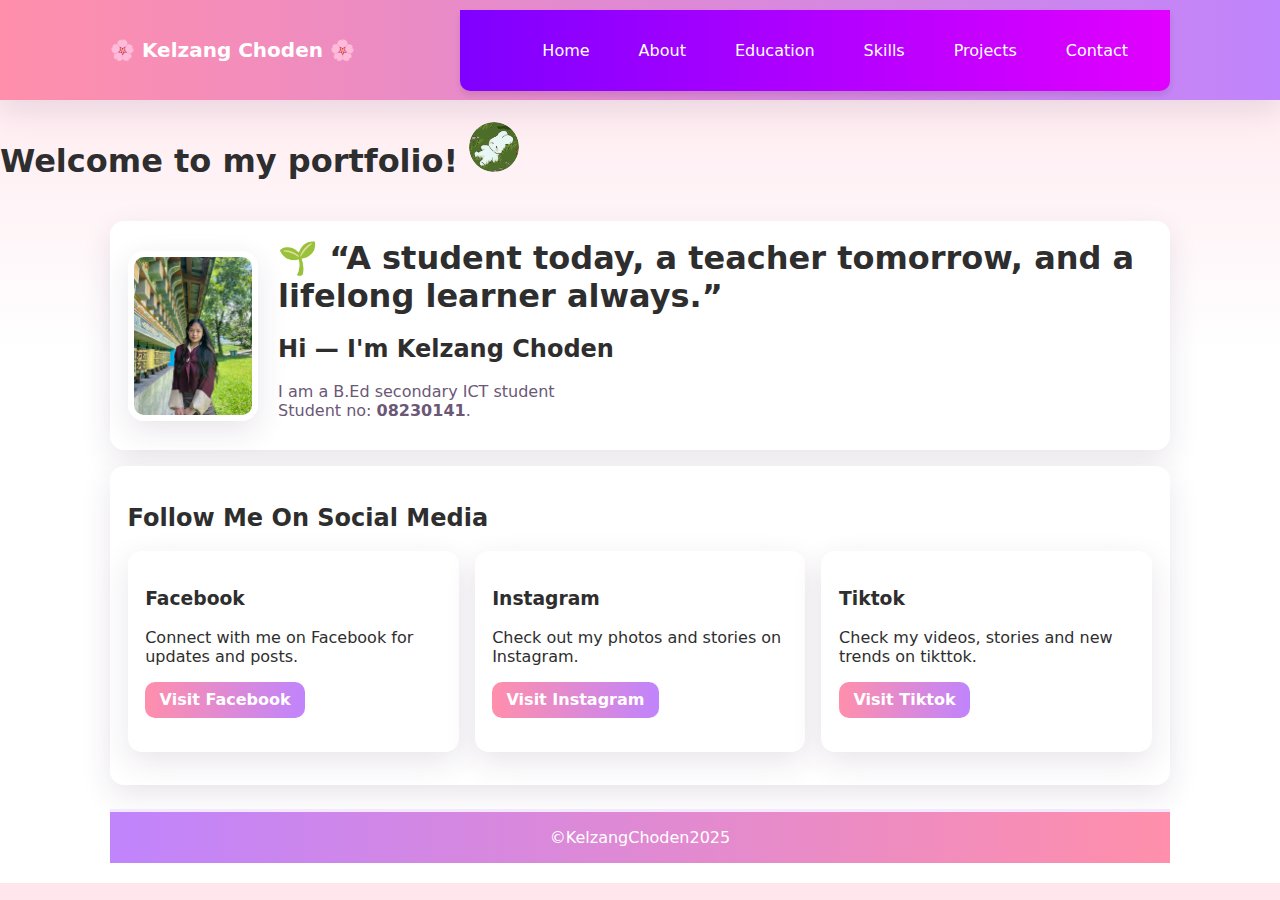
<file: index.html>
<!DOCTYPE html>
<html lang="en">
<head>
  <meta charset="UTF-8">
  <meta name="viewport" content="width=device-width, initial-scale=1.0">
  <title>Kelzang Choden Portfolio</title>
  <link rel="stylesheet" href="style.css">
</head>
<body>

  <!-- Header + Navigation -->
  <header class="site-header">
    <div class="container nav-container">
      <!-- Brand -->
      <a class="brand" href="index.html">🌸 Kelzang Choden 🌸</a>

      <!-- Navigation links -->
      <nav>
        <ul class="nav-links">
          <li><a href="index.html">Home</a></li>
          <li><a href="aboutme.html">About</a></li>
          <li><a href="Education.html">Education</a></li>
          <li><a href="Skills.html">Skills</a></li>
          <li><a href="projects.html">Projects</a></li>
          <li><a href="contact.html">Contact</a></li>
        </ul>
      </nav>
    </div>
  </header>

 
<h1>
    Welcome to my portfolio!  
<img src="assets/welcome.jpg" style="width:50px; height:50px; border-radius:50%; object-fit:cover;">
</h1>



</body>
</html>
  <main class="container">
    <section class="main-hero card">
      <img src="assets/profile.jpg" alt="Profile photo" class="avatar">
      <div class="hero-content">
        <h1>🌱 “A student today, a teacher tomorrow, and a lifelong learner always.”</h1>
        <h2>Hi — I'm Kelzang Choden</h2>
        <p>I am a B.Ed secondary ICT student 
          <br>
          Student no: <strong>08230141</strong>.</p>
      </div>
    </section>

    <section class="card">
  <h2>Follow Me On Social Media</h2>
  <div class="grid-3" style="margin-top:0.8rem;">
    <!-- Facebook -->
    <div class="card">
      <h3>Facebook</h3>
      <p class="muted">Connect with me on Facebook for updates and posts.</p>
      <p><a href="https://www.facebook.com/kelzang.choden.451754?mibextid=ZbWKwL" target="_blank" class="btn">Visit Facebook</a></p>
    </div>

    <!-- Instagram -->
    <div class="card">
      <h3>Instagram</h3>
      <p class="muted">Check out my photos and stories on Instagram.</p>
      <p><a href="https://www.instagram.com/bb.kaycee?igsh=MWF4ZG1rOGNqZDd2eA==" target="_blank" class="btn">Visit Instagram</a></p>
    </div>

    <!-- tiktok -->
    <div class="card">
      <h3>Tiktok</h3>
      <p class="muted">Check my videos, stories and new trends on tikttok.</p>
      <p><a href="https://www.tiktok.com/@bb.kayceee?_t=ZS-8zqjVEmWmmd&_r=1" target="_blank" class="btn">Visit Tiktok</a></p>
    </div>
  </div>
</section>
<footer class="site-footer"><div class="container">©KelzangChoden2025</div></footer>
</body>
</html>
</file>
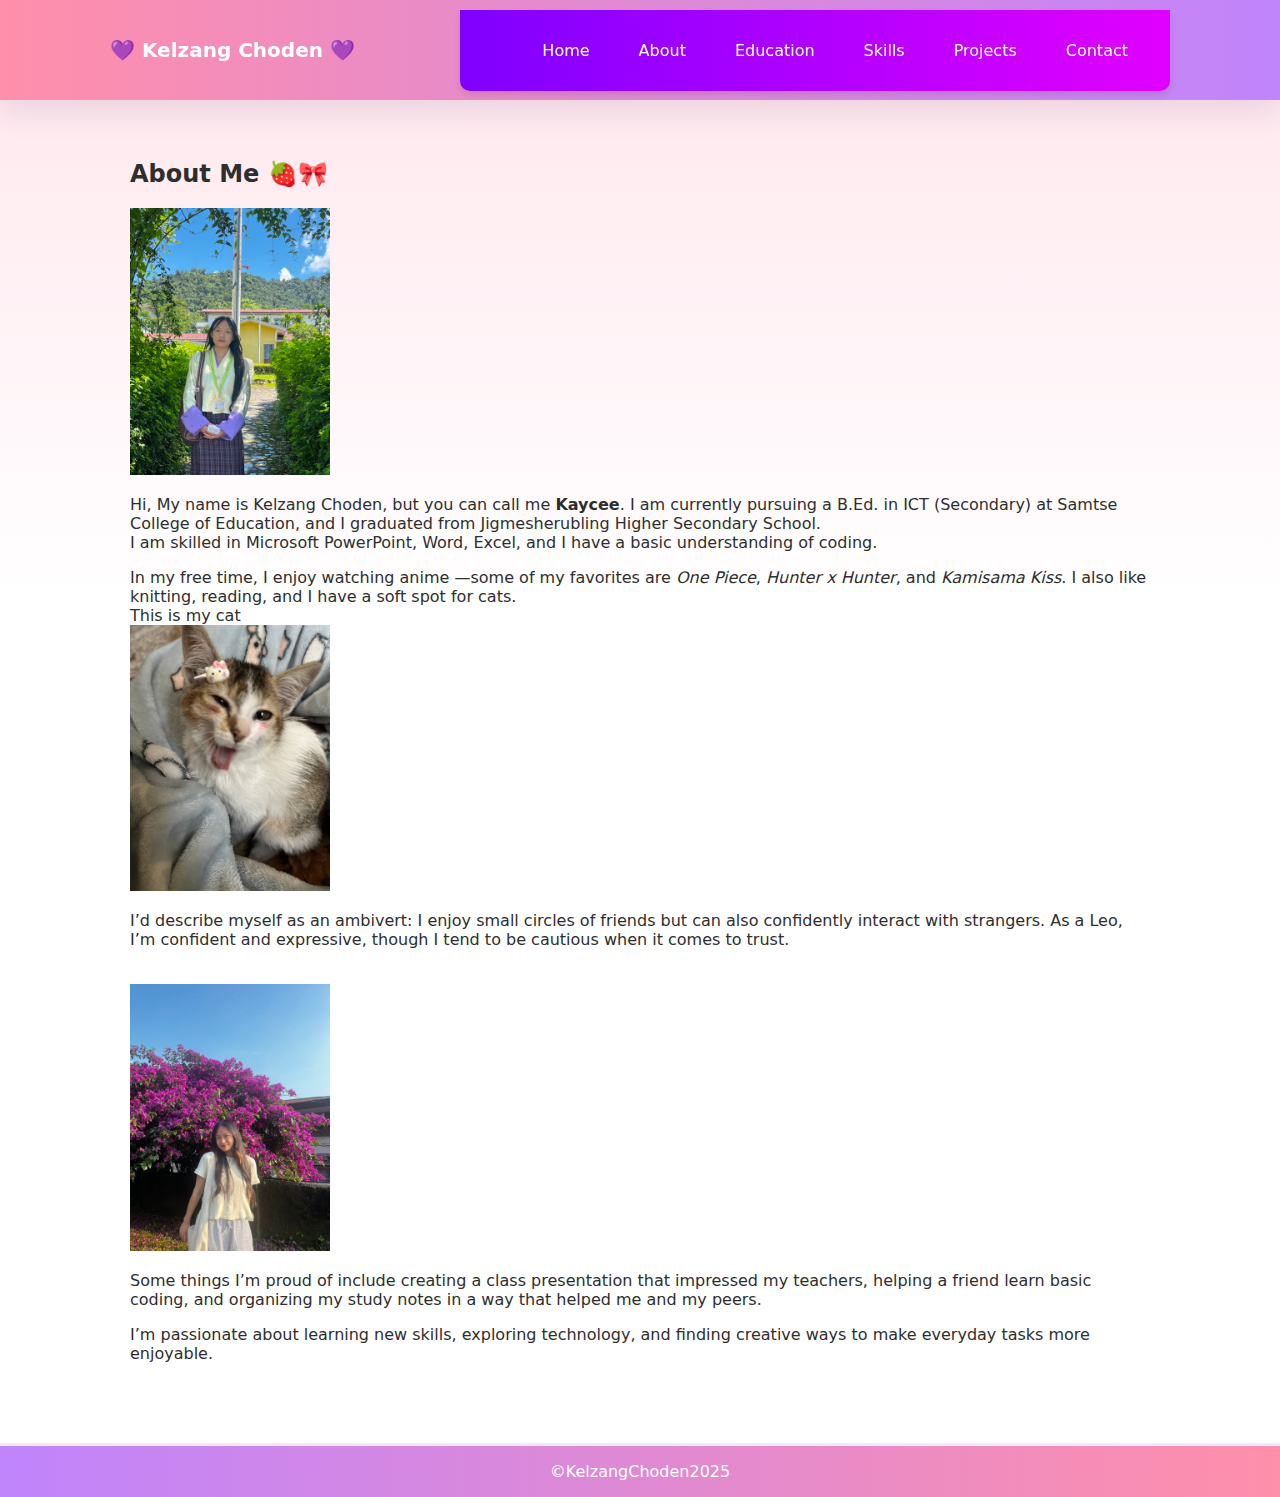
<file: aboutme.html>
<!doctype html>
<html lang="en">
<head>
  <meta charset="utf-8" />
  <meta name="viewport" content="width=device-width,initial-scale=1" />
  <title>About — Kelzang Choden</title>
  <link rel="stylesheet" href="style.css">
</head>
<body>
  <header class="site-header">
    <div class="container nav-container">
      <a class="brand" href="index.html">💜 Kelzang Choden 💜</a>
       <!-- Navigation links -->
      <nav>
        <ul class="nav-links">
          <li><a href="index.html">Home</a></li>
          <li><a href="aboutme.html">About</a></li>
          <li><a href="Education.html">Education</a></li>
          <li><a href="Skills.html">Skills</a></li>
          <li><a href="projects.html">Projects</a></li>
          <li><a href="contact.html">Contact</a></li>
        </ul>
      </nav>
    </div>
  </header>

  <main class="container">
   <section id="about-me" class="about-me">
  <div class="container">
    <h2>About Me 🍓🎀</h2>
    <img src="assets/kira.jpg" style="width:200px; height:auto;"> 
    <p>Hi, My name is Kelzang Choden, but you can call me <strong>Kaycee</strong>. I am currently pursuing a B.Ed. in ICT (Secondary) at Samtse College of Education, and I graduated from Jigmesherubling Higher Secondary School. <br> I am skilled in Microsoft PowerPoint, Word, Excel, and I have a basic understanding of coding.</p>

    <p>In my free time, I enjoy watching anime —some of my favorites are <em>One Piece</em>, <em>Hunter x Hunter</em>, and <em>Kamisama Kiss</em>. I also like knitting, reading, and I have a soft spot for cats. <br> This is my cat <br><img src="assets/cat (1).jpg" style="width:200px; height:auto;"></p>

    <p>I’d describe myself as an ambivert: I enjoy small circles of friends but can also confidently interact with strangers. As a Leo, I’m confident and expressive, though I tend to be cautious when it comes to trust.</p><br><img src="assets/me.jpg" style="width:200px; height:auto;">

    <p>Some things I’m proud of include creating a class presentation that impressed my teachers, helping a friend learn basic coding, and organizing my study notes in a way that helped me and my peers.</p>

    <p>I’m passionate about learning new skills, exploring technology, and finding creative ways to make everyday tasks more enjoyable.</p>
  </div>
</section>

  </main>

  <footer class="site-footer">
    <div class="container">©KelzangChoden2025</div>
  </footer>
</body>
</html>
</file>
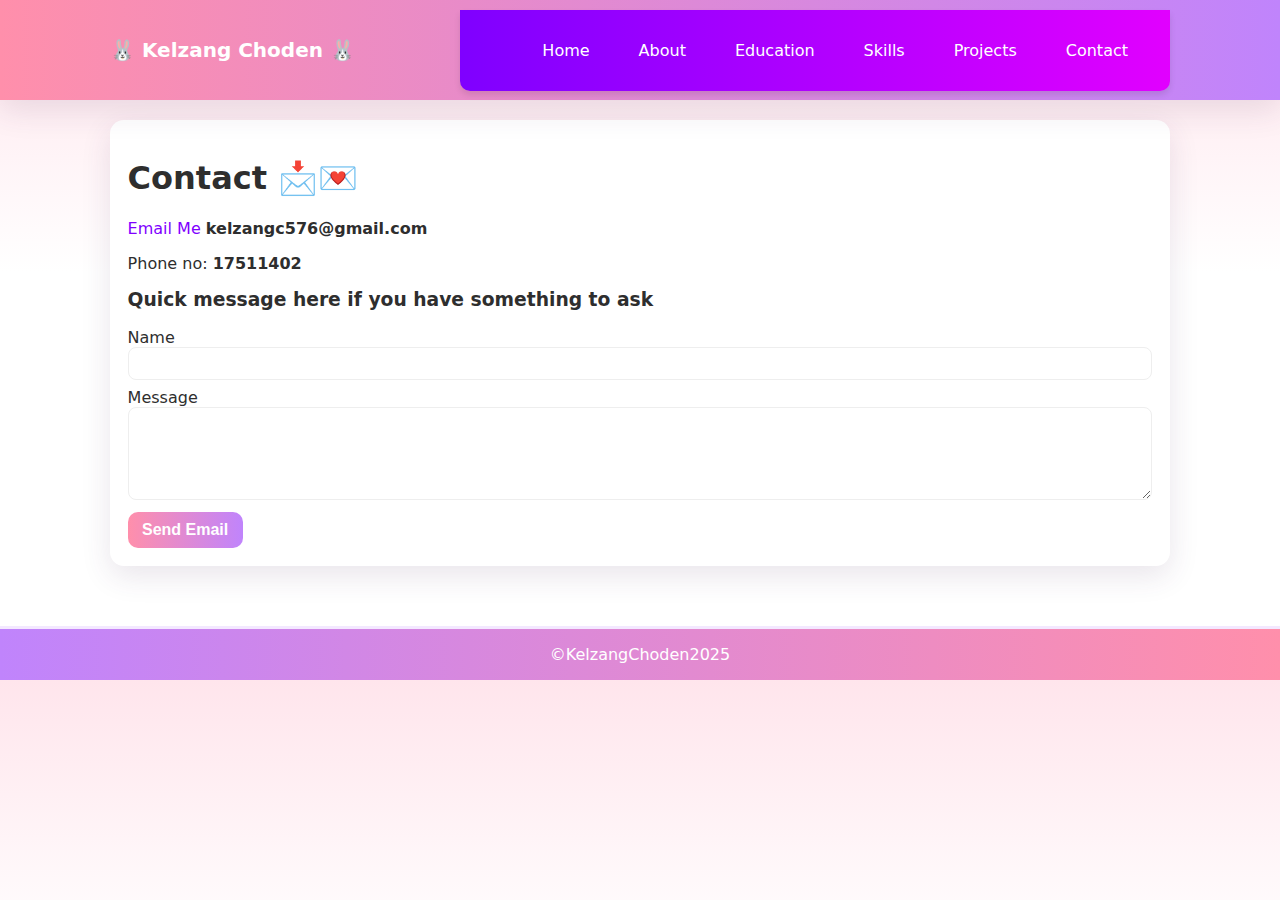
<file: contact.html>
<!doctype html>
<html lang="en">
<head>
  <meta charset="utf-8" />
  <meta name="viewport" content="width=device-width,initial-scale=1" />
  <title>Contact — Kelzang Choden</title>
  <link rel="stylesheet" href="style.css">
</head>
<body>
  <header class="site-header">
    <div class="container nav-container">
      <a class="brand" href="index.html">🐰 Kelzang Choden 🐰</a>
       <!-- Navigation links -->
      <nav>
        <ul class="nav-links">
          <li><a href="index.html">Home</a></li>
          <li><a href="aboutme.html">About</a></li>
          <li><a href="Education.html">Education</a></li>
          <li><a href="Skills.html">Skills</a></li>
          <li><a href="projects.html">Projects</a></li>
          <li><a href="contact.html">Contact</a></li>
        </ul>
      </nav>
    </div>
  </header>

  <main class="container">
    <section class="card">
      <h1>Contact 📩💌</h1>
      <p><a href="mailto:yourname@email.com">Email Me</a> <strong>kelzangc576@gmail.com</strong> </p>
      <p>Phone no: <strong>17511402</strong></p>

      <h3 style="margin-top:0.6rem;">Quick message here if you have something to ask</h3>
      <!-- Simple mailto fallback -->
      <form action="mailto:kelzang@example.com" method="post" enctype="text/plain">
        <label for="name">Name</label><br>
        <input id="name" name="name" style="width:100%;padding:0.5rem;border-radius:8px;border:1px solid #eee;margin-bottom:0.5rem" required>
        <label for="message">Message</label><br>
        <textarea id="message" name="message" rows="5" style="width:100%;padding:0.5rem;border-radius:8px;border:1px solid #eee;margin-bottom:0.5rem" required></textarea>
        <button class="btn" type="submit">Send Email</button>
      </form>
    </section>
  </main>

  <footer class="site-footer"><div class="container">©KelzangChoden2025</div></footer>

</body>
</html>
</file>
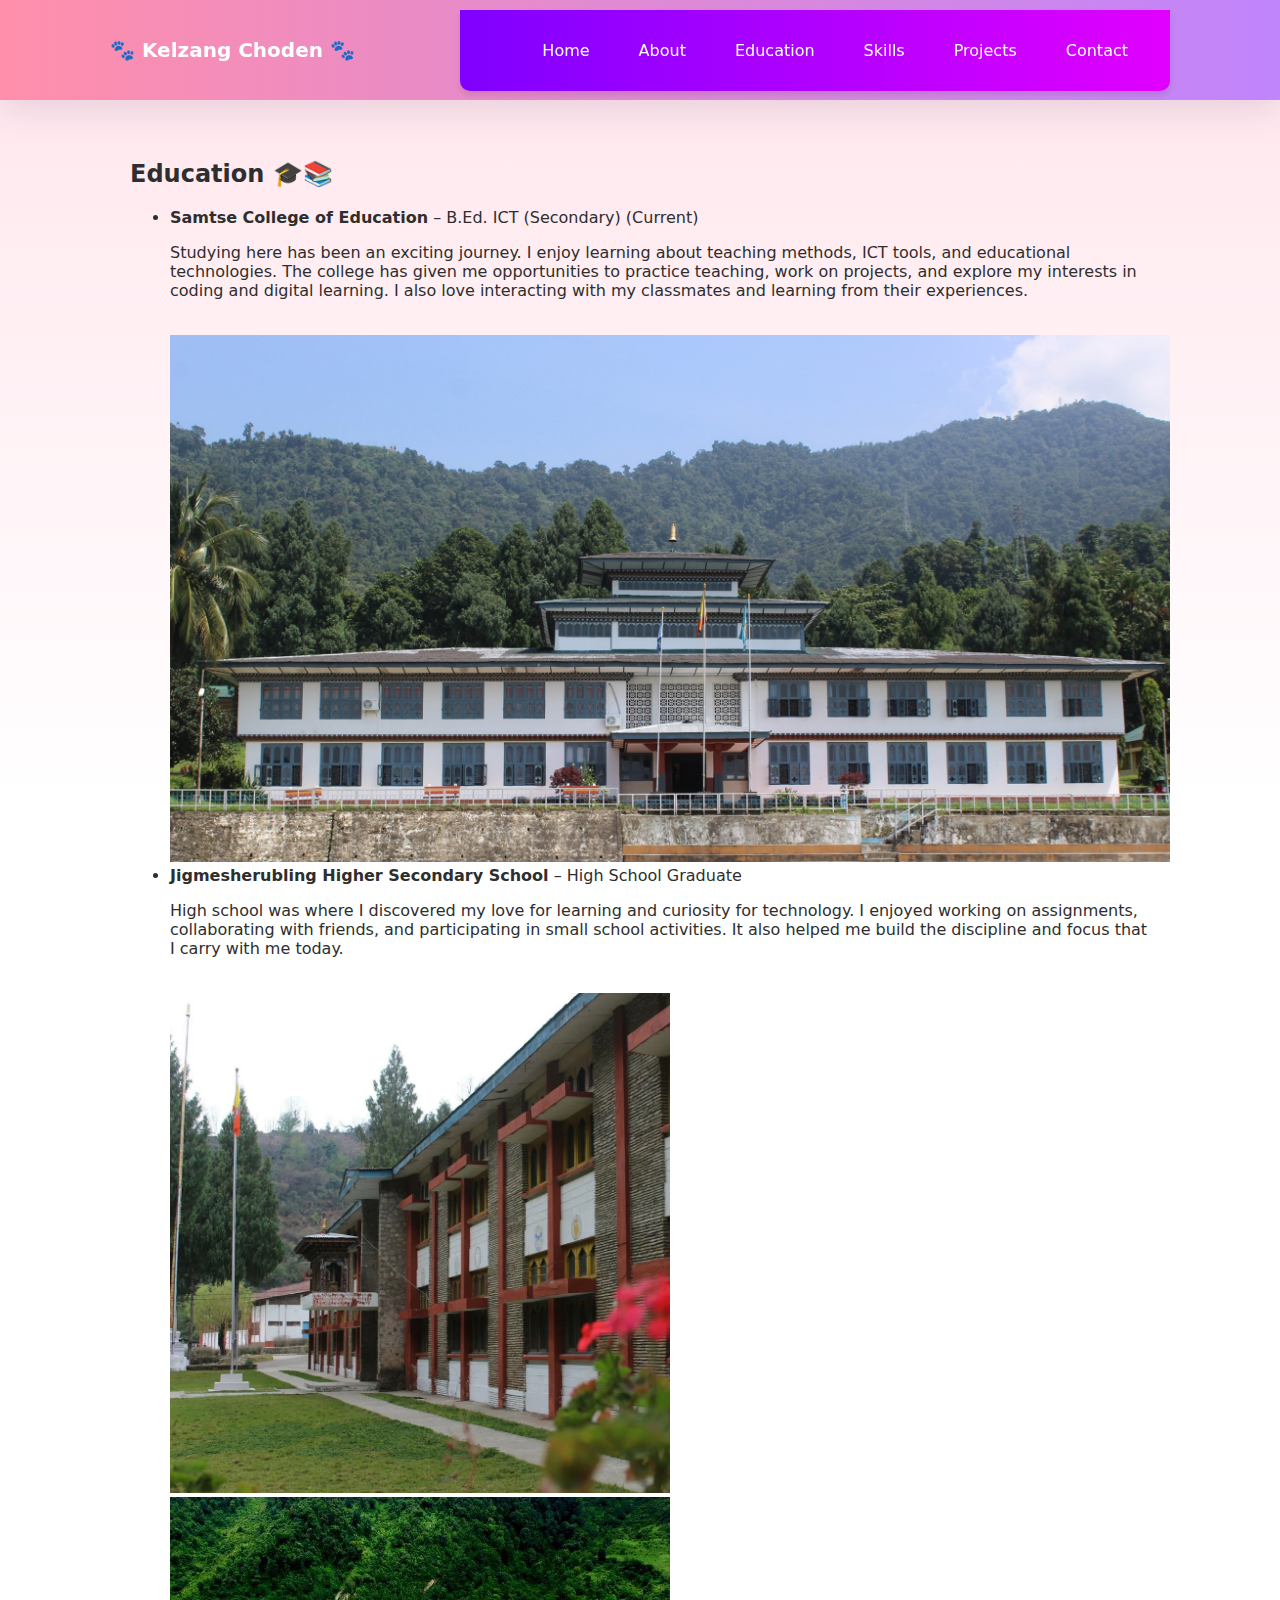
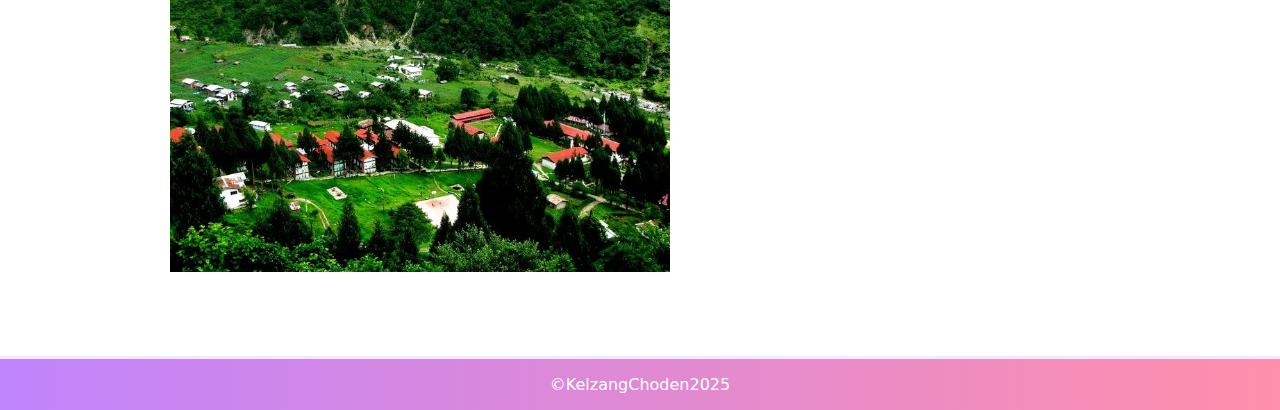
<file: Education.html>
<!doctype html>
<html lang="en">
<head>
  <meta charset="utf-8" />
  <meta name="viewport" content="width=device-width,initial-scale=1" />
  <title>Education — Kelzang Choden</title>
  <link rel="stylesheet" href="style.css">
</head>
<body>
  <header class="site-header">
    <div class="container nav-container">
      <a class="brand" href="index.html">🐾 Kelzang Choden 🐾</a>
       <!-- Navigation links -->
      <nav>
        <ul class="nav-links">
          <li><a href="index.html">Home</a></li>
          <li><a href="aboutme.html">About</a></li>
          <li><a href="Education.html">Education</a></li>
          <li><a href="Skills.html">Skills</a></li>
          <li><a href="projects.html">Projects</a></li>
          <li><a href="contact.html">Contact</a></li>
        </ul>
      </nav>
    </div>
  </header>

  <main class="container">
    <section id="education" class="education">
  <div class="container">
    <h2>Education 🎓📚</h2>
    <ul>
      <li><strong>Samtse College of Education</strong> – B.Ed. ICT (Secondary) (Current)  <p>Studying here has been an exciting journey. I enjoy learning about teaching methods, ICT tools, and educational technologies. The college has given me opportunities to practice teaching, work on projects, and explore my interests in coding and digital learning. I also love interacting with my classmates and learning from their experiences.</p></li>
      <br><img src="assets/samtse.jpg" style="width:1000px; height:auto;">  
      <li><strong>Jigmesherubling Higher Secondary School</strong> – High School Graduate <p>High school was where I discovered my love for learning and curiosity for technology. I enjoyed working on assignments, collaborating with friends, and participating in small school activities. It also helped me build the discipline and focus that I carry with me today.</p></li>
      <br><img src="assets/highschool.webp" style="width:500px; height:auto;">
      <img src="assets/place.webp" style="width:500px; height:auto;">
    </ul>
  </div>
</section>

  </main>

  <footer class="site-footer">
    <div class="container">©KelzangChoden2025</div>
  </footer>
</body>
</html>
</file>
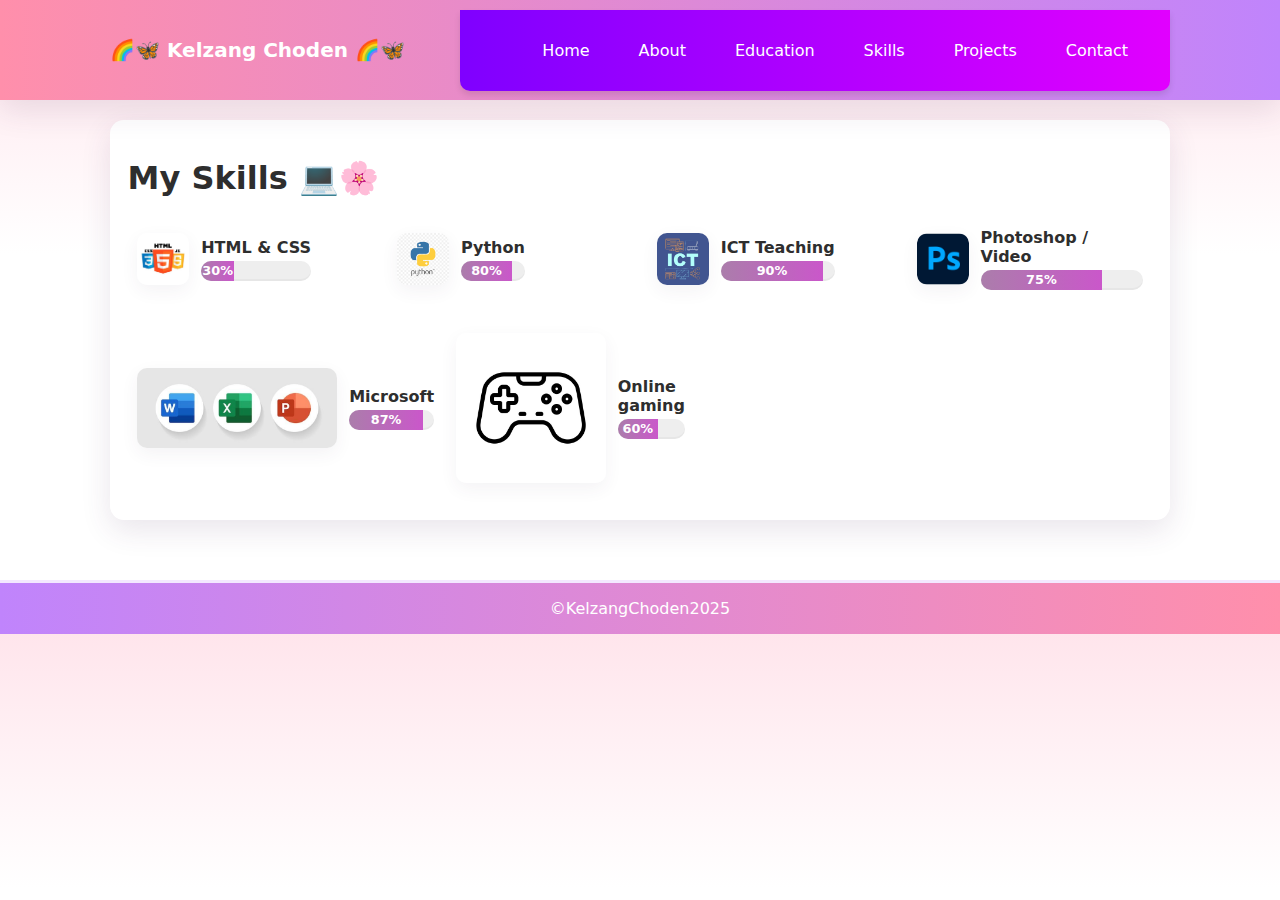
<file: Skills.html>
<!doctype html>
<html lang="en">
<head>
  <meta charset="utf-8" />
  <meta name="viewport" content="width=device-width,initial-scale=1" />
  <title>Skills — Kelzang Choden</title>
  <link rel="stylesheet" href="style.css">
</head>
<body>
  <header class="site-header">
    <div class="container nav-container">
      <a class="brand" href="index.html">🌈🦋 Kelzang Choden 🌈🦋</a>
       <!-- Navigation links -->
      <nav>
        <ul class="nav-links">
          <li><a href="index.html">Home</a></li>
          <li><a href="aboutme.html">About</a></li>
          <li><a href="Education.html">Education</a></li>
          <li><a href="Skills.html">Skills</a></li>
          <li><a href="projects.html">Projects</a></li>
          <li><a href="contact.html">Contact</a></li>
        </ul>
      </nav>
    </div>
  </header>

  <main class="container">
    <section class="card">
      <h1>My Skills 💻🌸</h1>
      <div class="skills-grid" style="margin-top:0.8rem;">
        <div class="skill">
          <img class="skill-icon" src="assets/htmlcss.jpg" alt="HTML icon">
          <div class="skill-info">
            <h4>HTML & CSS</h4>
            <div class="progress"><span style="width:30%">30%</span></div>
          </div>
        </div>

        <div class="skill">
          <img class="skill-icon" src="assets/python.jpg" alt="Python icon">
          <div class="skill-info">
            <h4>Python</h4>
            <div class="progress"><span style="width:80%">80%</span></div>
          </div>
        </div>

        <div class="skill">
          <img class="skill-icon" src="assets/ict.jpg" alt="Teaching icon">
          <div class="skill-info">
            <h4>ICT Teaching</h4>
            <div class="progress"><span style="width:90%">90%</span></div>
          </div>
        </div>

        <div class="skill">
          <img class="skill-icon" src="assets/adobe.jpg" alt="PS icon">
          <div class="skill-info">
            <h4>Photoshop / Video</h4>
            <div class="progress"><span style="width:75%">75%</span></div>
          </div>
        </div>

         <div class="skill">
          <img class="skill-icon" src="assets/microsoft.jpg" alt="ms icon" style="width:200px; height:auto;">
          <div class="skill-info">
            <h4>Microsoft</h4>
            <div class="progress"><span style="width:87%">87%</span></div>
          </div>
          <div class="skill">
          <img class="skill-icon" src="assets/game.jpg" alt="ms icon" style="width:150px; height:auto;">
          <div class="skill-info">
            <h4>Online gaming</h4>
            <div class="progress"><span style="width:60%">60%</span></div>
          </div>
      </div>
    </section>
  </main>

  <footer class="site-footer">
    <div class="container">©KelzangChoden2025</div>
  </footer>
</body>
</html>
</file>
<file: style.css>
/* style.css*/

:root{
  --pink: #ff8fab;
  --baby-pink: #ffe5ec;
  --purple: #c084fc;
  --baby-purple: #f3e8ff;
  --white: #ffffff;
  --text: #4a2c59;
  --muted: #6b5877;
  --shadow: 0 10px 30px rgba(74,44,89,0.12);
  --radius: 14px;
  --container: 1100px;
}

/* Global */
*{box-sizing:border-box}
html{scroll-behavior:smooth}
body{
  margin:0;
  font-family: Inter, system-ui, -apple-system, "Segoe UI", Roboto, "Helvetica Neue", Arial;
  background: linear-gradient(180deg, var(--baby-pink), #fff 40%);
  color:var(--text);
  -webkit-font-smoothing:antialiased;
  -moz-osx-font-smoothing:grayscale;
}

/* Container */
.container{ max-width:var(--container); margin:0 auto; padding:1.25rem; }

/* Header: solid bar with big 3-dots button */
.site-header{
  background: linear-gradient(90deg, var(--pink), var(--purple));
  color:var(--white);
  position: sticky;
  top: 0;
  z-index: 1200;
  box-shadow: var(--shadow);
}
.nav-container{
  display:flex;
  align-items:center;
  justify-content:space-between;
  gap:1rem;
  padding:0.6rem 1.25rem;
  position: relative; /* for dropdown absolute positioning */
}
.brand{
  display:flex;
  gap:0.6rem;
  align-items:center;
  text-decoration:none;
  color:var(--white);
  font-weight:700;
  font-size:1.25rem;
}

/* Big solid 3-dots button */
.menu-btn{
  font-size:1.9rem;
  padding:0.45rem 0.9rem;
  border-radius:12px;
  border: none;
  background: var(--white);
  color: var(--purple);
  font-weight:800;
  cursor:pointer;
  box-shadow: 0 8px 20px rgba(0,0,0,0.12);
  transition: transform .15s ease, background .15s ease;
}
.menu-btn:active{ transform: scale(.98); }
.menu-btn:hover{ background: var(--baby-pink); }


/* Main layout */
.main-hero{
  display:flex;
  gap:1.25rem;
  align-items:center;
  padding:2.25rem 0;
}
.avatar{
  width:170px;
  height:170px;
  object-fit:cover;
  border-radius:16px;
  box-shadow: var(--shadow);
  border:6px solid var(--white);
}
.hero-content h1{
  margin:0 0 0.25rem 0;
  font-size:2rem;
}
.hero-content p{ margin:0.25rem 0 0.75rem 0; color:var(--muted); }

/* Cards */
.card{
  background:var(--white);
  border-radius: var(--radius);
  box-shadow: var(--shadow);
  padding:1.1rem;
  margin-bottom:1rem;
}

/* Grids */
.grid-3{
  display:grid;
  grid-template-columns: repeat(auto-fit,minmax(230px,1fr));
  gap:1rem;
}

/* Skills */
.skills-grid{ display:grid; gap:0.9rem; grid-template-columns: repeat(auto-fit,minmax(200px,1fr)); }
.skill{ display:flex; gap:.75rem; align-items:center; padding:0.6rem; border-radius:10px; background:linear-gradient(180deg,#fff,#fff); }
.skill-icon{ width:52px; height:52px; border-radius:10px; object-fit:cover; box-shadow: 0 6px 18px rgba(74,44,89,0.06); }
.skill-info h4{ margin:0 0 .25rem 0; font-size:1rem; }
.progress{
  background:var(--baby-purple);
  width:100%;
  height:12px;
  border-radius:999px;
  overflow:hidden;
  box-shadow: inset 0 -2px 0 rgba(0,0,0,0.03);
}
.progress > span{
  display:block; height:100%;
  background: linear-gradient(90deg,var(--pink),var(--purple));
  width:60%; /* override per skill using style="width:XX%" */
}

/* Projects */
.project-card img{ width:100%; height:150px; object-fit:cover; border-radius:8px; margin-bottom:0.5rem; }
.project-card h3{ margin:0 0 .25rem 0; }
.project-card p{ margin:0; color:var(--muted); }

/* Achievements gallery */
.achievements-grid{
  display:grid;
  grid-template-columns: repeat(auto-fit,minmax(180px,1fr));
  gap:0.8rem;
}
.achievement-card{
  padding:0.5rem;
  border-radius:12px;
  background:var(--baby-pink);
  text-align:center;
}
.achievement-card img{ width:100%; border-radius:8px; height:150px; object-fit:cover; }

.site-footer {
  background: linear-gradient(90deg, var(--purple), var(--pink));
  width: 100%;
  color: var(--white);
  padding: 1rem 0;
  text-align: center;
  margin-top: 1.5rem;
  border-top: 3px solid var(--baby-purple);
}

.site-footer .container {
  max-width: 100%;  
  margin: 0;         
  padding: 0 1rem;   
}



/* Utilities & responsive */
.btn{
  display:inline-block; padding:0.55rem 0.9rem; border-radius:10px; background:linear-gradient(90deg,var(--pink),var(--purple)); color:var(--white); text-decoration:none; font-weight:700;
}
@media (max-width:900px){
  .main-hero{ flex-direction:column; text-align:center; }
  .avatar{ margin:0 auto; }
  .dropdown{ right:0.75rem; left:auto; top:72px; }
}

/*BODY*/
body {
    background-color: #F5F3FF; /* very light lavender */
    color: #2E2E2E;
}

/* NAVIGATION BAR*/
nav {
    background: linear-gradient(90deg, #7F00FF, #E100FF); /* violet gradient */
    padding: 15px 30px;
    display: flex;
    justify-content: space-between;
    align-items: center;
    position: sticky;
    top: 0;
    z-index: 1000;
    box-shadow: 0 4px 6px rgba(0,0,0,0.1);
    border-bottom-left-radius: 10px;
    border-bottom-right-radius: 10px;
}

/* Logo or brand */
nav .logo {
    color: #FFFFFF;
    font-size: 1.5rem;
    font-weight: bold;
    text-decoration: none;
}

/* Navigation Links */
nav ul {
    list-style: none;
    display: flex;
    gap: 25px;
}

nav ul li a {
    color: #FFFFFF;
    text-decoration: none;
    font-size: 1rem;
    padding: 8px 12px;
    border-radius: 5px;
    transition: all 0.3s ease;
}

/* Hover effect */
nav ul li a:hover {
    background-color: #D8B4FE; /* light lavender */
    color: #4B0082; /* indigo for contrast */
}

/* Active link */
nav ul li a.active {
    background-color: #C084FC; /* medium violet */
    color: #FFFFFF;
    font-weight: 600;
}

/*MOBILE NAVIGATION */
@media (max-width: 768px) {
    nav ul {
        flex-direction: column;
        background-color: #7F00FF;
        position: absolute;
        top: 60px;
        left: -100%;
        width: 100%;
        transition: 0.3s;
        padding: 20px;
        border-radius: 0 0 10px 10px;
    }

    nav ul.show {
        left: 0;
    }

    nav ul li {
        margin-bottom: 15px;
    }
}

/*OTHER LINK STYLING*/
a {
    text-decoration: none;
    color: #7F00FF;
    transition: color 0.3s ease;
}

a:hover {
    color: #D8B4FE;
}

/*BUTTONS*/
button {
    background-color: #7F00FF;
    color: #FFFFFF;
    border: none;
    padding: 8px 20px;
    font-size: 1rem;
    border-radius: 6px;
    cursor: pointer;
    transition: all 0.3s ease;
}

button:hover {
    background-color: #C084FC;
    color: #FFFFFF;
}

.progress {
  background: #eee;
  border-radius: 10px;
  overflow: hidden;
  height: 20px;
}

.progress span {
  display: block;
  background: linear-gradient(90deg, rgb(171, 125, 171), rgb(202, 87, 202));
  height: 100%;
  text-align: center;   
  line-height: 20px;    
  color: white;         
  font-weight: bold;
  font-size: 0.8rem;
}
/* Responsive adjustment */
@media (max-width: 768px) {
  body {
    font-size: 14px;
  }
  .nav-container {
    flex-direction: column;
  }
}
</file>
